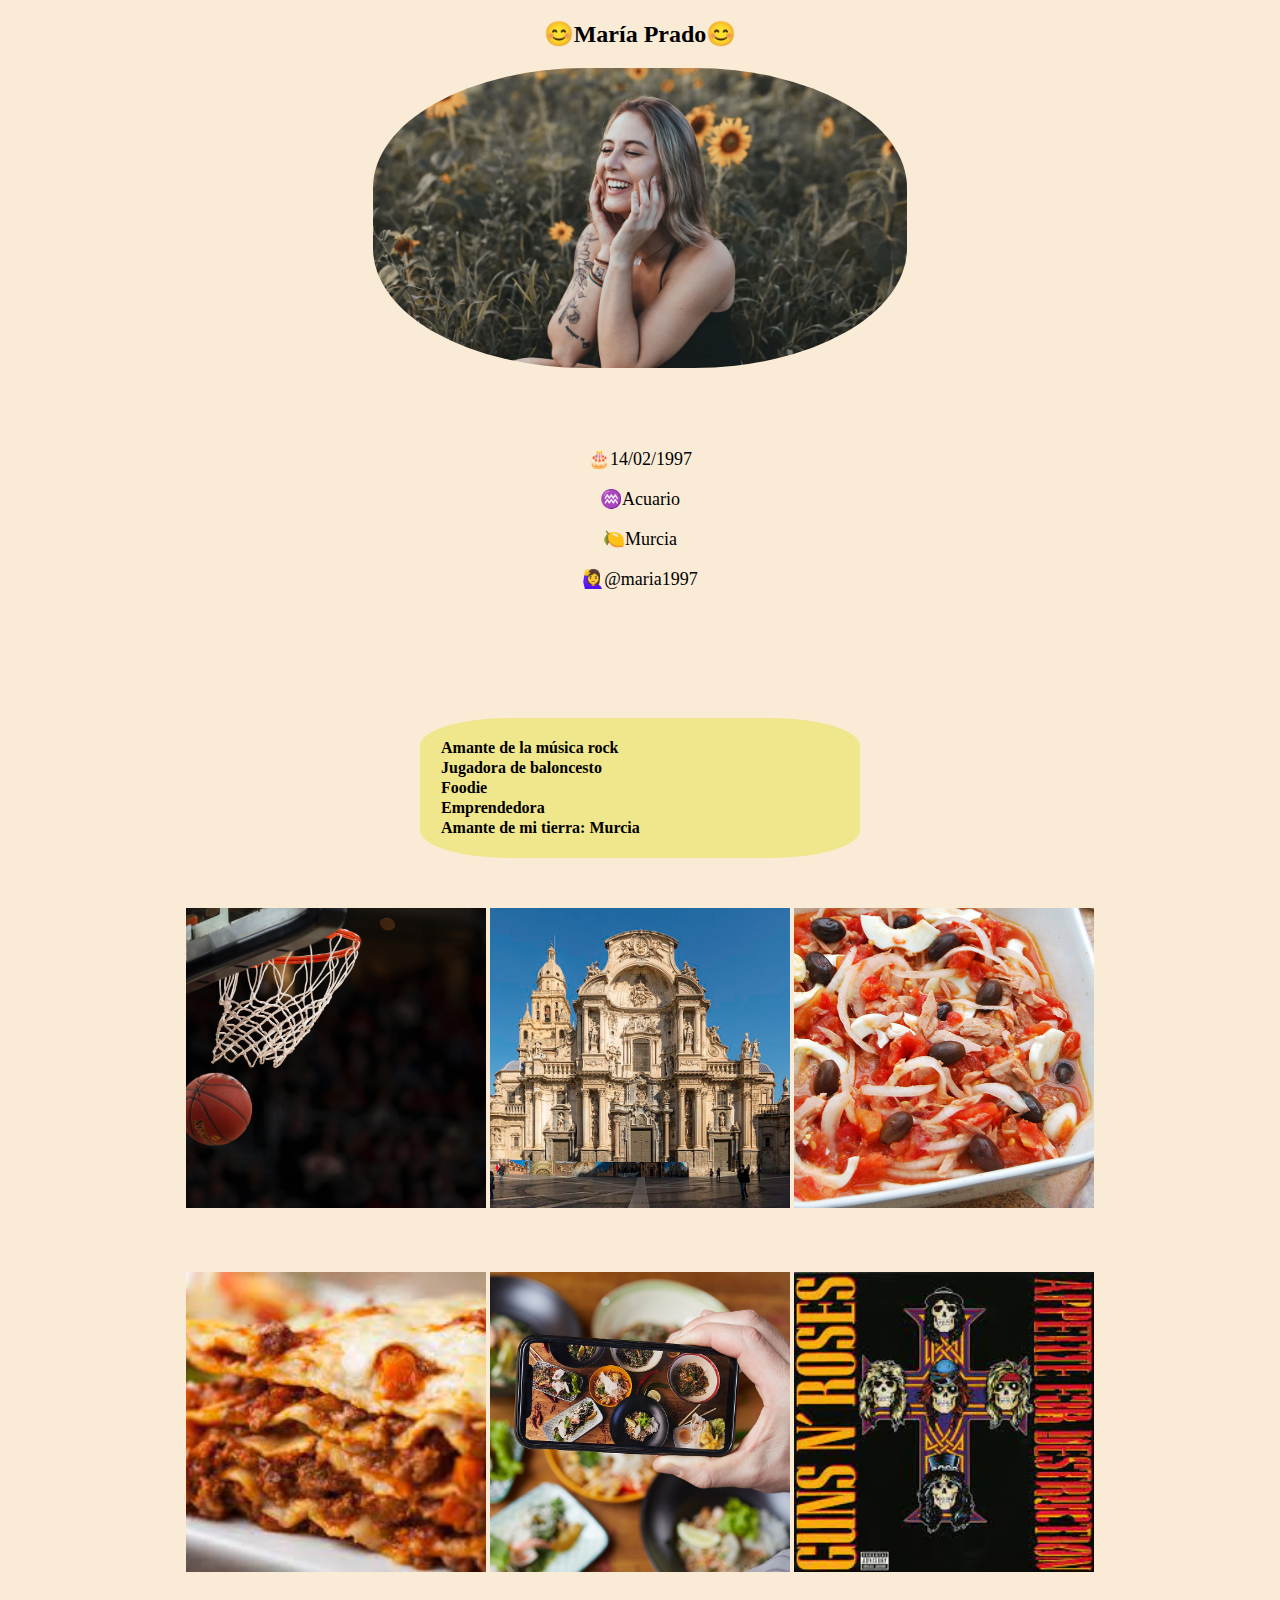
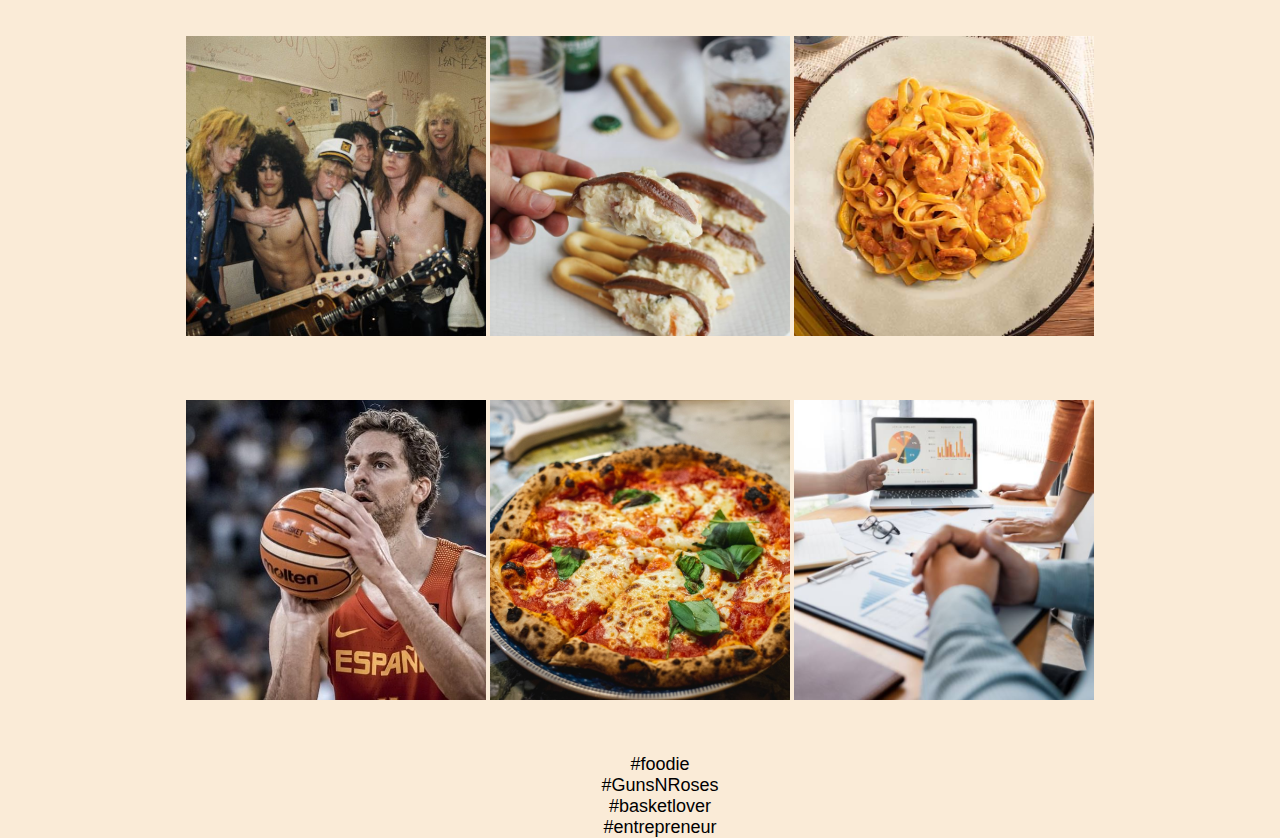
<file: index.html>
<!DOCTYPE html>
<html lang="en">

<head>
    <meta charset="UTF-8">
    <meta name="viewport" content="width=device-width, initial-scale=1.0">
    <link rel="stylesheet" href="css/style.css">
    <title>Perfil de usuario</title>


</head>

<body>

    <div class="nombreMaria">
        <h2>😊María Prado😊</h2>
        <img src="img/maria.webp" alt="imagen de María" class="nombreMaria">
    </div>
    <div>
        <div class="brevedescripcion">
            <p>🎂14/02/1997</p>
            <p>♒Acuario</p>
            <p>🍋Murcia</p>
            <p>🙋‍♀️@maria1997</p>

        </div>
        <div class="descripciontabla">
            <table class="descripciontabla">
                <tr>
                    <td>
                        <b>Amante de la música rock</b>
                    </td>
                </tr>
                <tr>
                    <td>
                        <b>Jugadora de baloncesto</b>
                    </td>
                </tr>
                <tr>
                    <td>
                        <b>Foodie</b>
                    </td>
                </tr>
                <tr>
                    <td>
                        <b>Emprendedora</b>
                    </td>
                </tr>
                <tr>
                    <td>
                        <b>Amante de mi tierra: Murcia</b>
                    </td>
                </tr>


            </table>

        </div>
        
        


</div>

<div class="imagenesencolumnas">
    <img src="img/1basket.jpg" alt="basket" class="fotos">
    <img src="img/2catedralmurcia.jpg" alt="cateral"class="fotos">
    <img src="img/3ensalada.jpg" alt="ensalada"class="fotos">


</div>
<div class="imagenesencolumnas">
    <img src="img/4lasana.jpg" alt="lasana" class="fotos">
    <img src="img/5foodie.jpg" alt="foodie"class="fotos">
    <img src="img/6guns.jpg" alt="gunsnroses"class="fotos">


</div>
<div class="imagenesencolumnas">
    <img src="img/7gunsnroses.jpg" alt="gunsnroses2" class="fotos">
    <img src="img/8marinera-murcia.jpg" alt="marinera"class="fotos">
    <img src="img/9pastaitaliana.jpg" alt="pasta"class="fotos">


</div>
<div class="imagenesencolumnas">
    <img src="img/10paugasol.jpg" alt="paugasol" class="fotos">
    <img src="img/11pizza.jpg" alt="pizza"class="fotos">
    <img src="img/12ventas.jpg" alt="ventas"class="fotos">


</div>

<div class="hashtag">
    <ul type="none">
<li> #foodie</li>
<li> #GunsNRoses</li>
<li> #basketlover</li>
<li> #entrepreneur</li>

    </ul>

</div>

</body>

</html>
</file>
<file: css/style.css>
.nombreMaria {
    
    height: 300px;
    border-radius: 40%; 
    text-align: center;
    font-family: Cambria, Cochin, Georgia, Times, 'Times New Roman', serif, Haettenschweiler, 'Arial Narrow Bold', sans-serif;
    justify-content: center;
align-items: center;
}


.brevedescripcion {
    
    border: 100px;
    padding: 10px;
    margin: 100px;
    text-align: center;
    font-family: Cambria, Cochin, Georgia, Times, 'Times New Roman', serif, Haettenschweiler, 'Arial Narrow Bold', sans-serif;
    font-size:large;
    align-items: center;
    justify-content: center;    
    color: black;
    border-collapse: collapse;
    text-align: center;
    flex-grow: 1;


}

.descripciontabla{
    background-color:khaki;
    width:400px;

    border: 20px;
    padding: 20px;
    margin: 40px;
    font-family: Cambria, Cochin, Georgia, Times, 'Times New Roman', serif, Haettenschweiler, 'Arial Narrow Bold', sans-serif;
    font-size: medium;
    margin: auto;
    color: black;
    border-collapse: collapse;
    text-align: left;
    justify-content: center;
    align-items: center;
    flex-grow: 1;
    border-radius: 20%;
    flex-wrap: nowrap;
  
}


Body {
   background-color:antiquewhite;
font-family: 'Gill Sans', 'Gill Sans MT', Calibri, 'Trebuchet MS', sans-serif;
text-align: center;
height: 1000px;
flex-wrap: wrap;



}
.imagenesencolumnas{

border: 40px ;
margin: 40px;
padding: 10px;
flex-wrap:wrap;
object-fit: cover;
flex-direction: row;



}


.fotos {
    height: 300px;
    width: 300px ;
    
    object-fit: cover;
    flex-wrap: nowrap;
    object-fit: cover;
    border:20px;
    
}


.hashtag{
font-size: large;
list-style-type: none;
color: black;
justify-content: center;

}
</file>
